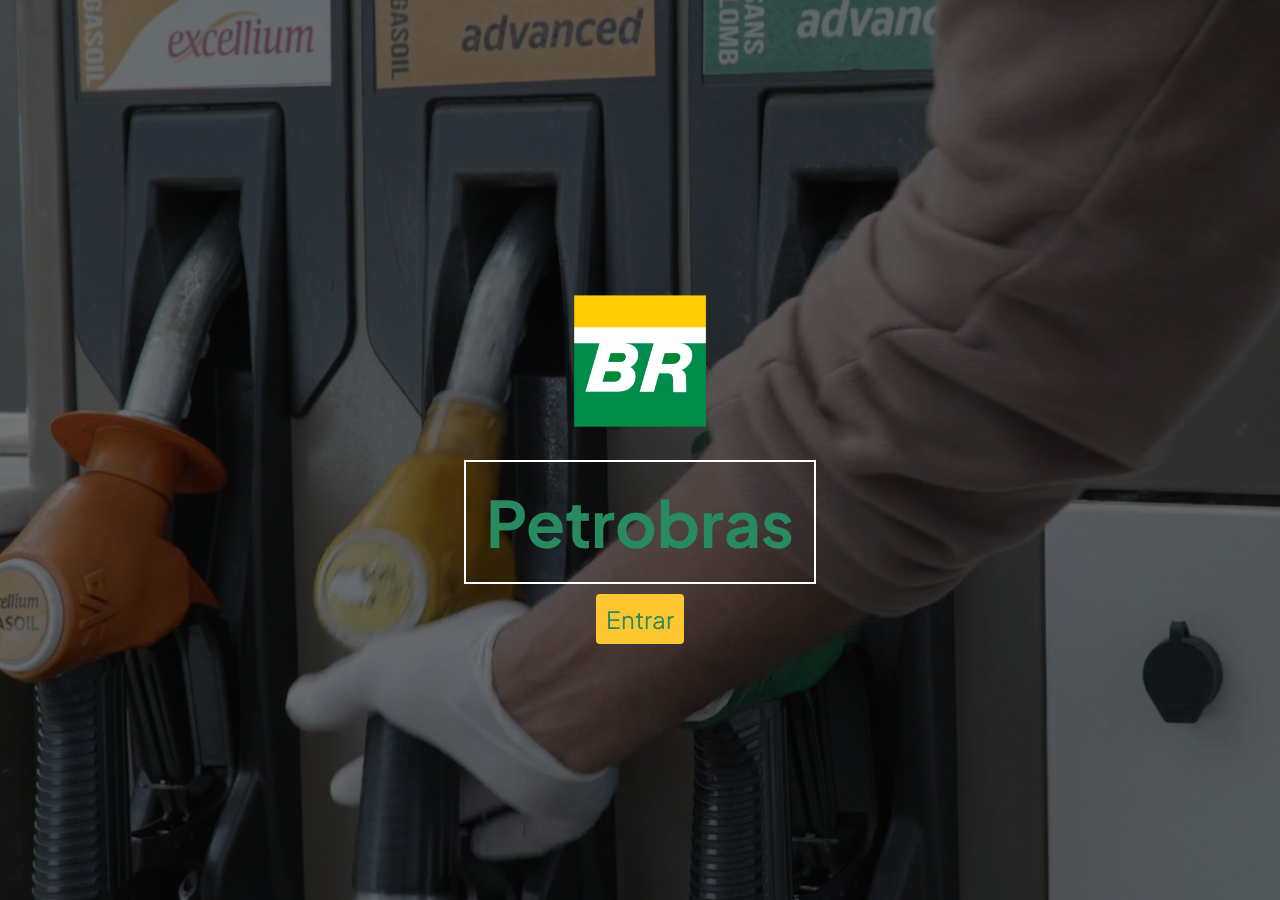
<file: Codigos_Pags/index.html>
<!DOCTYPE html>
<html lang="pt-br">
<head>
    <meta charset="UTF-8">
    <meta name="viewport" content="width=device-width, initial-scale=1.0">
    <title>Página Inicial - Petrobrás</title>
    <link rel="stylesheet" href="style.css">
    <link href="https://fonts.googleapis.com/css2?family=Plus+Jakarta+Sans:wght@400;600&display=swap" rel="stylesheet">
    <link rel="shortcut icon" href="img/logo-petrobras.png" type"">
</head>
<body>
    <div class="video-background">
        <video autoplay muted loop><source src="img/Posto de gasolina video.mp4" type="video/mp4"></video>
        <div class="overlay"></div>
        <div class="content">
            <img src="img/logo-petrobras.png" alt="Logo da Petrobrás" class="logo3"> <!-- Adicionando a logo -->
            <h1 class="titulo">Petrobras</h1>
            <a href="login.html" class="buttonA">Entrar</a>
        </div>
    </div>
</body>
</html>
</file>
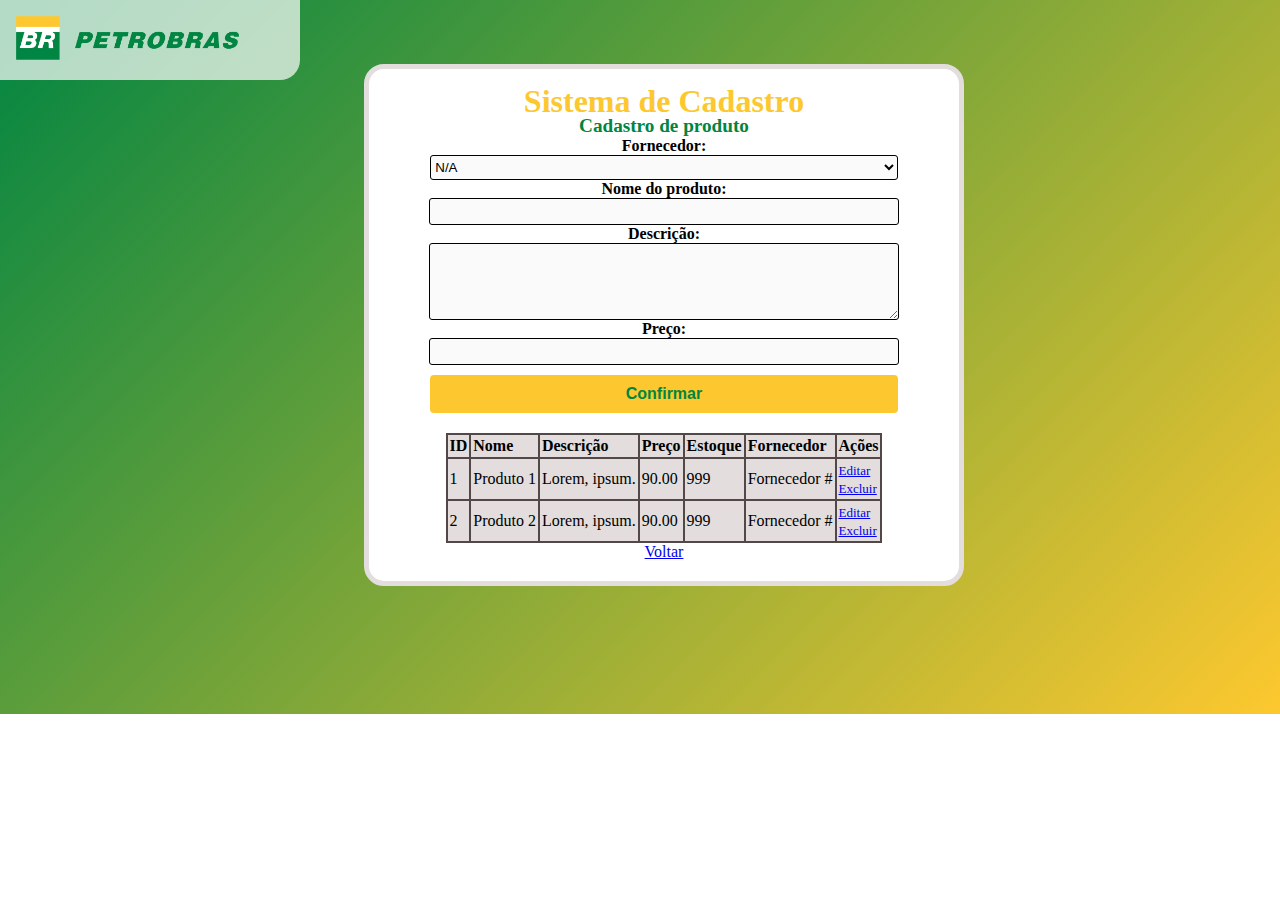
<file: CadastroProduto_e_ListaProdutos-Pedro/CadastroProduto/index.html>
<!DOCTYPE html>
<html lang="pt-br">
<head>
    <meta charset="UTF-8">
    <meta name="viewport" content="width=device-width, initial-scale=1.0">
    <link rel="stylesheet" href="css/style.css">
    <link rel="stylesheet" href="css/reset.css">
    <title>Petrobras - Cadastro de produto</title>
</head>
<body>
    <div id="container">
        <div id="logo-petrobras"><img src="img/Principal_h_cor_RGB.png" alt="logo"></div>
        <form id="caixa-cadastro">
                <h1>Sistema de Cadastro</h1>
                <h2>Cadastro de produto</h2>
                <p>Fornecedor:</p>
                <select id="fornecedor-produto">
                    <option value="#">N/A</option>
                    <option value="1">Fornecedor 1</option>
                    <option value="2">Fornecedor 2</option>
                    <option value="3">Fornecedor 3</option>
                    <option value="4">Fornecedor 4</option>
                    <option value="5">Fornecedor 5</option>
                </select>
                <p>Nome do produto:</p>
                <input type="text" id="nome-produto" required>
                <p>Descrição:</p>
                <textarea id="descricao-produto" required></textarea>
                <p>Preço:</p>
                <input type="text" id="preco-produto" required>
                <input type="submit" value="Confirmar" id="enviar-produto">
            <div id="listagem-produto">
                <table>
                    <thead>
                        <th>ID</th>
                        <th>Nome</th>
                        <th>Descrição</th>
                        <th>Preço</th>
                        <th>Estoque</th>
                        <th>Fornecedor</th>
                        <th>Ações</th>
                    </thead>
                    <tbody>
                        <tr>
                            <td>1</td>
                            <td>Produto 1</td>
                            <td>Lorem, ipsum.</td>
                            <td>90.00</td>
                            <td>999</td>
                            <td>Fornecedor #</td>
                            <td><a href="#" class="editar">Editar</a><br><a href="#" class="Excluir">Excluir</a></td>
                        </tr>
                        <tr>
                            <td>2</td>
                            <td>Produto 2</td>
                            <td>Lorem, ipsum.</td>
                            <td>90.00</td>
                            <td>999</td>
                            <td>Fornecedor #</td>
                            <td><a href="#" class="editar">Editar</a><br><a href="#" class="Excluir">Excluir</a></td>
                        </tr>
                    </tbody>
                </table>
            </div>
            <a href="#">Voltar</a>
        </form>
    </div>
</body>
</html>
</file>
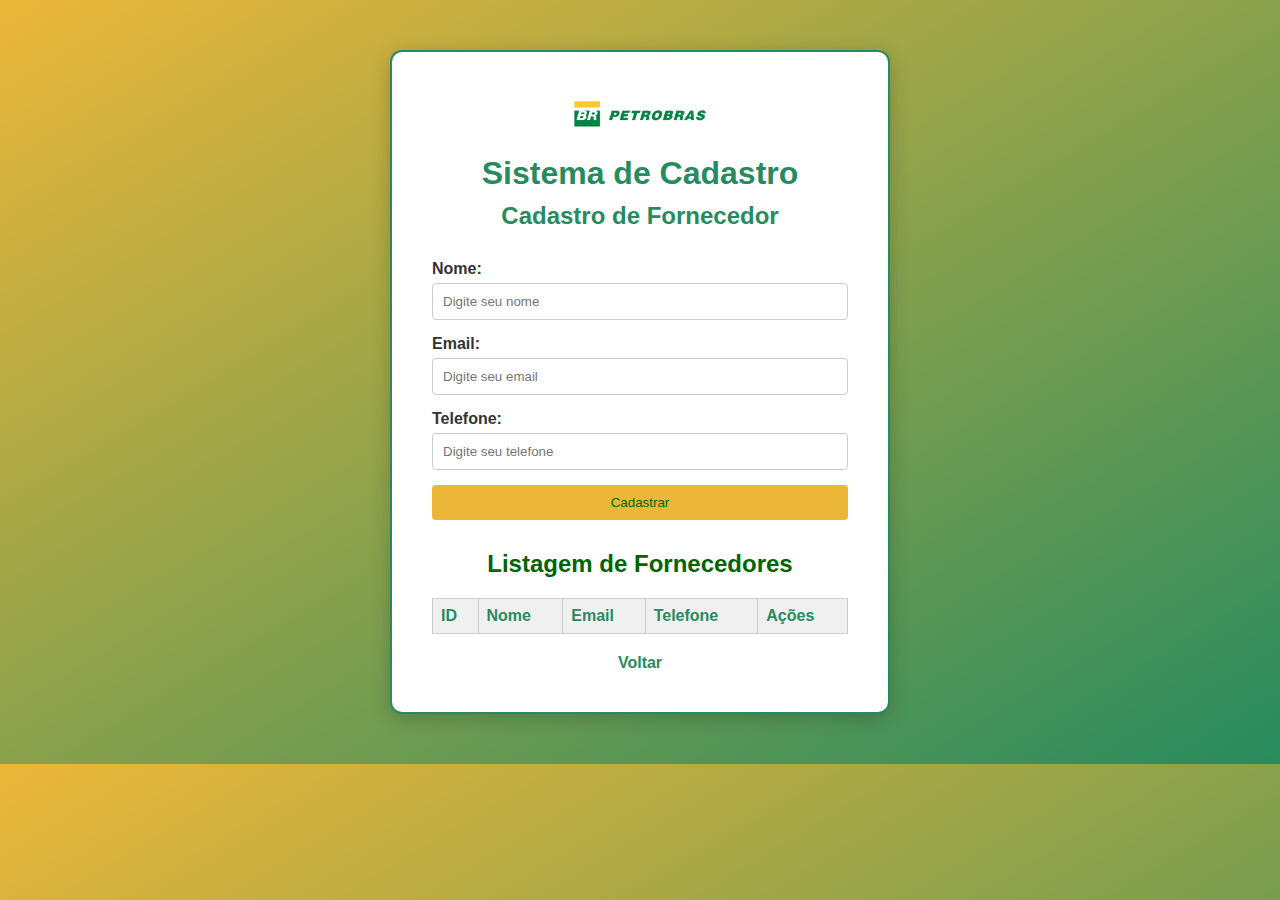
<file: Cod-pags-inicial-cadastro-login-principal/Cadastro.html>
<!DOCTYPE html>
<html lang="pt-BR">
<head>
    <meta charset="UTF-8">
    <meta name="viewport" content="width=device-width, initial-scale=1.0">
    <title>Cadastro - Petrobrás</title>
    <link rel="stylesheet" href="styles.css">
</head>
<body>
    
    <div class="cadastro-container">
        <div class="header">
            <img src="Frase sem fundo.png" alt="Logo da Petrobrás" class="logo">
            <h1>Sistema de Cadastro</h1>
            <h2>Cadastro de Fornecedor</h2>
        </div>

        <form class="cadastro-form">
            <div class="input-group">
                <label for="nome">Nome:</label>
                <input type="text" id="nome" placeholder="Digite seu nome" required>
            </div>
            <div class="input-group">
                <label for="email">Email:</label>
                <input type="email" id="email" placeholder="Digite seu email" required>
            </div>
            <div class="input-group">
                <label for="telefone">Telefone:</label>
                <input type="tel" id="telefone" placeholder="Digite seu telefone" required>
            </div>
            <button type="submit">Cadastrar</button>
        </form>

        <h3>Listagem de Fornecedores</h3>
        <table class="fornecedores-list">
            <thead>
                <tr>
                    <th>ID</th>
                    <th>Nome</th>
                    <th>Email</th>
                    <th>Telefone</th>
                    <th>Ações</th>
                </tr>
            </thead>
            <tbody>
                
    
        </table>

        <a href="pag-inicial.html" class="voltar-link">Voltar</a>
    </div>
</body>
</html>
</file>
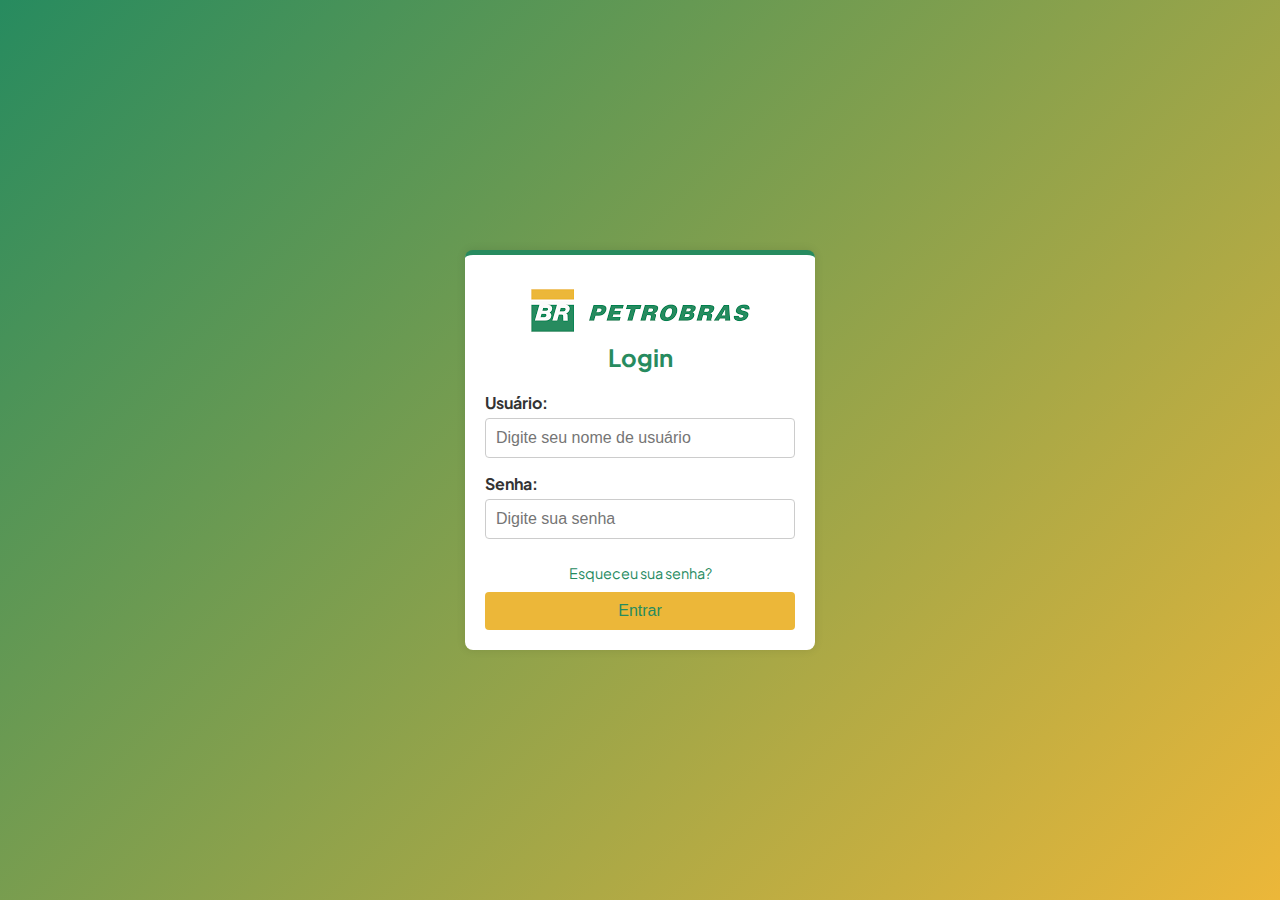
<file: Cod-pags-inicial-cadastro-login-principal/login.html>
<!DOCTYPE html>
<html lang="pt-BR">
<head>
    <meta charset="UTF-8">
    <meta name="viewport" content="width=device-width, initial-scale=1.0">
    <title>Login - Petrobras</title>
    <link rel="stylesheet" href="styles2.css">
    <link href="https://fonts.googleapis.com/css2?family=Plus+Jakarta+Sans:wght@400;600&display=swap" rel="stylesheet">
</head>
<body>
    <div class="login-container">
        <img src="image2.png" alt="">
        <h3>Login</h3>
        <form class="login-form">
            <div class="input-group">
                <label for="username">Usuário:</label>
                <input type="text" id="username" placeholder="Digite seu nome de usuário">
            </div>

            <div class="input-group">
                <label for="password">Senha:</label>
                <input type="password" id="password" placeholder="Digite sua senha">
            </div>

            
            <div class="input-group">
            
                <a href="#" class="forgot-password">Esqueceu sua senha?</a>
            </div>

            <button type="submit">Entrar</button>
            
        </form>
    </div>
</body>
</html>
</file>
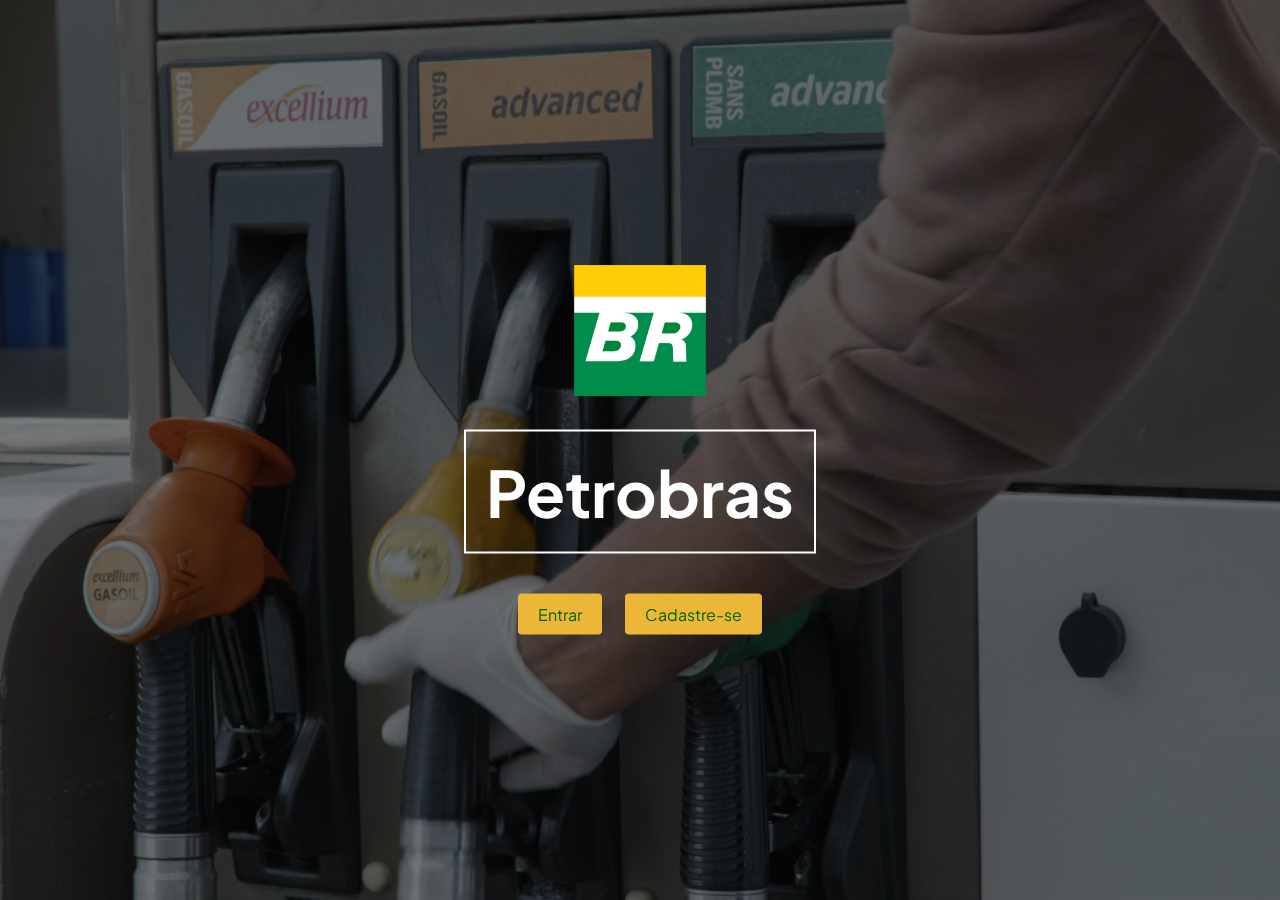
<file: Cod-pags-inicial-cadastro-login-principal/pag-inicial.html>
<!DOCTYPE html>
<html lang="pt-BR">
<head>
    <meta charset="UTF-8">
    <meta name="viewport" content="width=device-width, initial-scale=1.0">
    <title>Página Inicial - Petrobrás</title>
    <link rel="stylesheet" href="styles3.css">
    <link href="https://fonts.googleapis.com/css2?family=Plus+Jakarta+Sans:wght@400;600&display=swap" rel="stylesheet">
</head>
<body>
    <div class="video-background">
        <video autoplay muted loop>
            <source src="Posto de gasolina video.mp4" type="video/mp4">
            
        </video>
        <div class="overlay"></div>
        <div class="content">
            <img src="logo-petrobras.png" alt="Logo da Petrobrás" class="logo"> <!-- Adicionando a logo -->
            <h1>Petrobras</h1>
            <div class="buttons">
                <a href="login.html" class="button">Entrar</a>
                <a href="cadastro.html" class="button">Cadastre-se</a>
            </div>
        </div>
    </div>
</body>
</html>
</file>
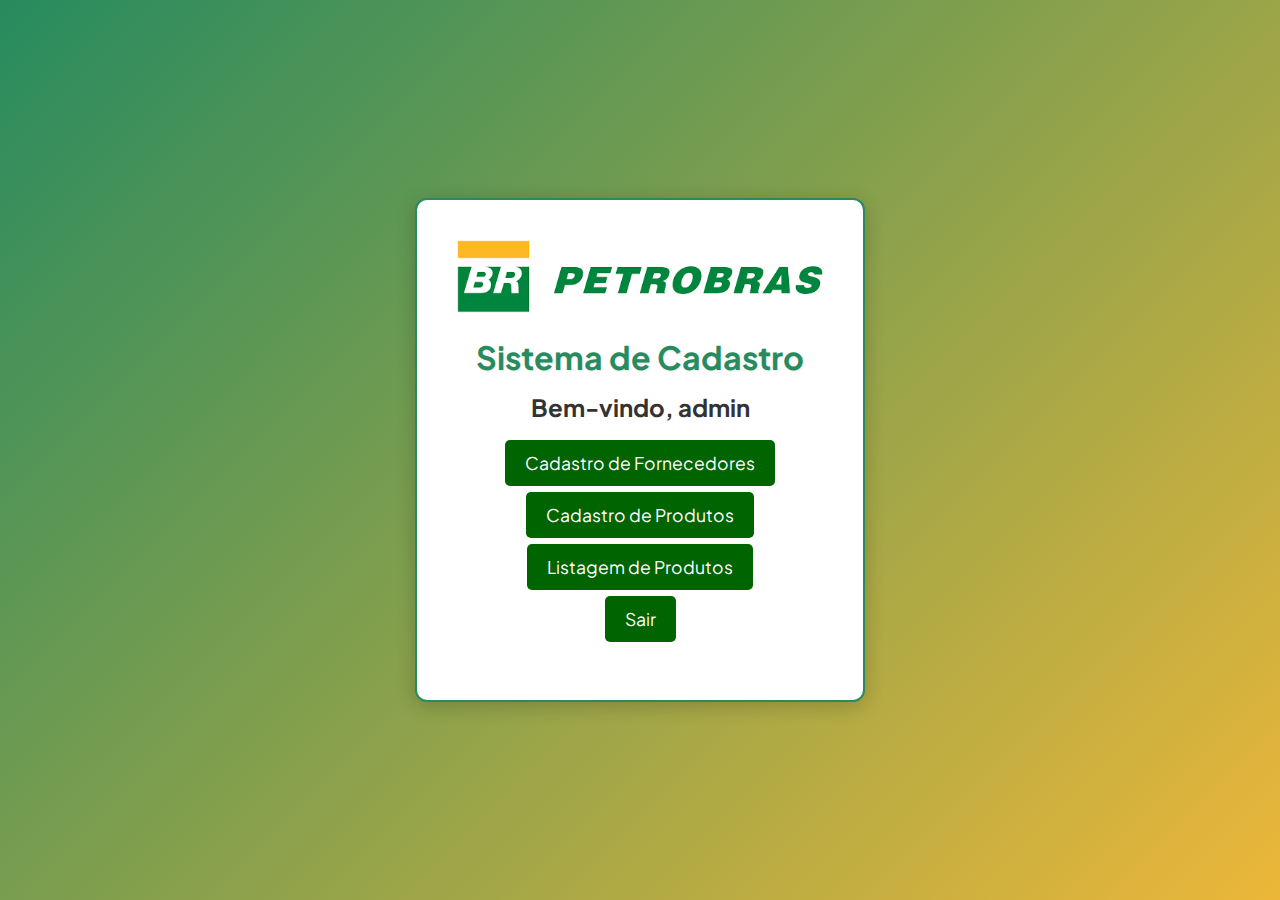
<file: Cod-pags-inicial-cadastro-login-principal/pag-principal.html>
<!DOCTYPE html>
<html lang="pt-BR">
<head>
    <meta charset="UTF-8">
    <meta name="viewport" content="width=device-width, initial-scale=1.0">
    <title>Página Principal - Petrobrás</title>
    <link rel="stylesheet" href="styles4.css">
    <link href="https://fonts.googleapis.com/css2?family=Plus+Jakarta+Sans:wght@400;600&display=swap" rel="stylesheet">
</head>
<body>
    <div class="main-container">
        <img src="image3.png" alt="Logo da Petrobrás" class="logo">
        <h1>Sistema de Cadastro</h1>
        <h2>Bem-vindo, admin</h2>
        <nav class="nav-links">
            <ul>
                <li><a href="#">Cadastro de Fornecedores</a></li>
                <li><a href="#">Cadastro de Produtos</a></li>
                <li><a href="#">Listagem de Produtos</a></li>
                <li><a href="#">Sair</a></li>
            </ul>
        </nav>
    </div>
</body>
</html>
</file>
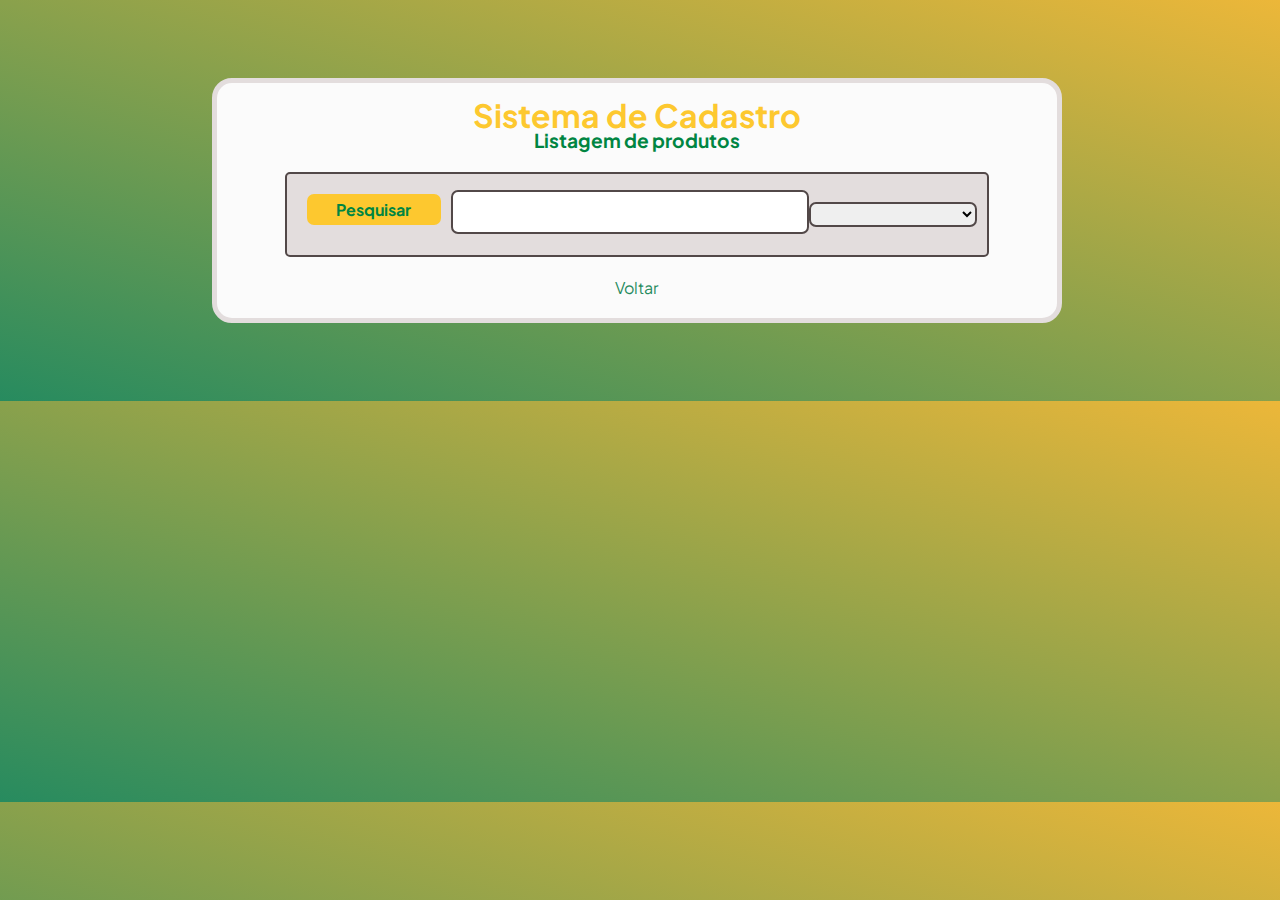
<file: Codigos_Pags/Listagem.html>
<!DOCTYPE html>
<html lang="pt-br">
<head>
    <meta charset="UTF-8">
    <meta name="viewport" content="width=device-width, initial-scale=1.0">
    <link rel="stylesheet" href="style.css">
    <link href="https://fonts.googleapis.com/css2?family=Plus+Jakarta+Sans:wght@400;600&display=swap" rel="stylesheet">
    <title>Petrobras - Lista de produtos</title>
</head>
<body>
    <div id="container">
        <div id="lista-itens">
            <h1>Sistema de Cadastro</h1>
            <h2>Listagem de produtos</h2>
            <div id="pesquisa">
                <input type="button" value="Pesquisar" id="btn">
                <input type="text" id="barra">
                <select name="Seleção">
                    <option value="ambos">Todos</option>
                    <option value="produtos">Por Produto</option>
                    <option value="fornecedores">Por Fornecedor</option>
                </select>
            </div>       
            <a href="pag-principal.html">Voltar</a>
        </div>
    </div>
</body>
</html>
</file>
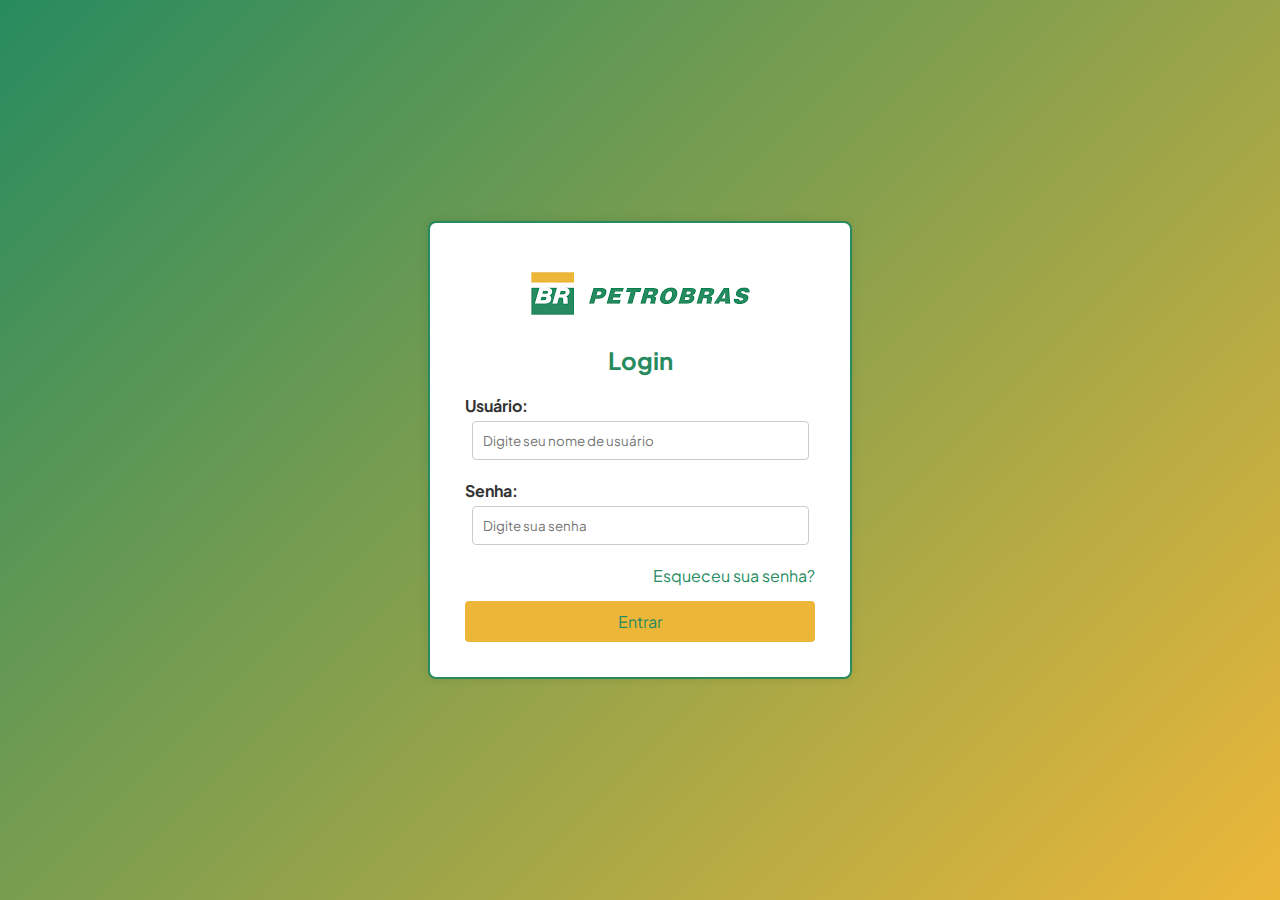
<file: Codigos_Pags/login.html>
<!DOCTYPE html>
<html lang="pt-br">
<head>
    <meta charset="UTF-8">
    <meta name="viewport" content="width=device-width, initial-scale=1.0">
    <title>Login - Petrobras</title>
    <link rel="stylesheet" href="style.css">
    <link href="https://fonts.googleapis.com/css2?family=Plus+Jakarta+Sans:wght@400;600&display=swap" rel="stylesheet">
</head>
<body class="blogin">
    <div class="login-container">
        <img src="img/image2.png" alt="">
        <h3>Login</h3>
        <form class="login-form">
            <div class="input-group">
                <label for="username">Usuário:</label>
                <input type="text" id="username" placeholder="Digite seu nome de usuário" required>
            </div>

            <div class="input-group">
                <label for="password">Senha:</label>
                <input type="password" id="password" placeholder="Digite sua senha" required>
            </div>


            <div class="input-group">

                <a href="#" class="forgot-password">Esqueceu sua senha?</a>
            </div>

                <a href="pag-principal.html"><button type="button" id="btn-login">Entrar</button></a>
        </form>
    </div>
</body>
</html>
</file>
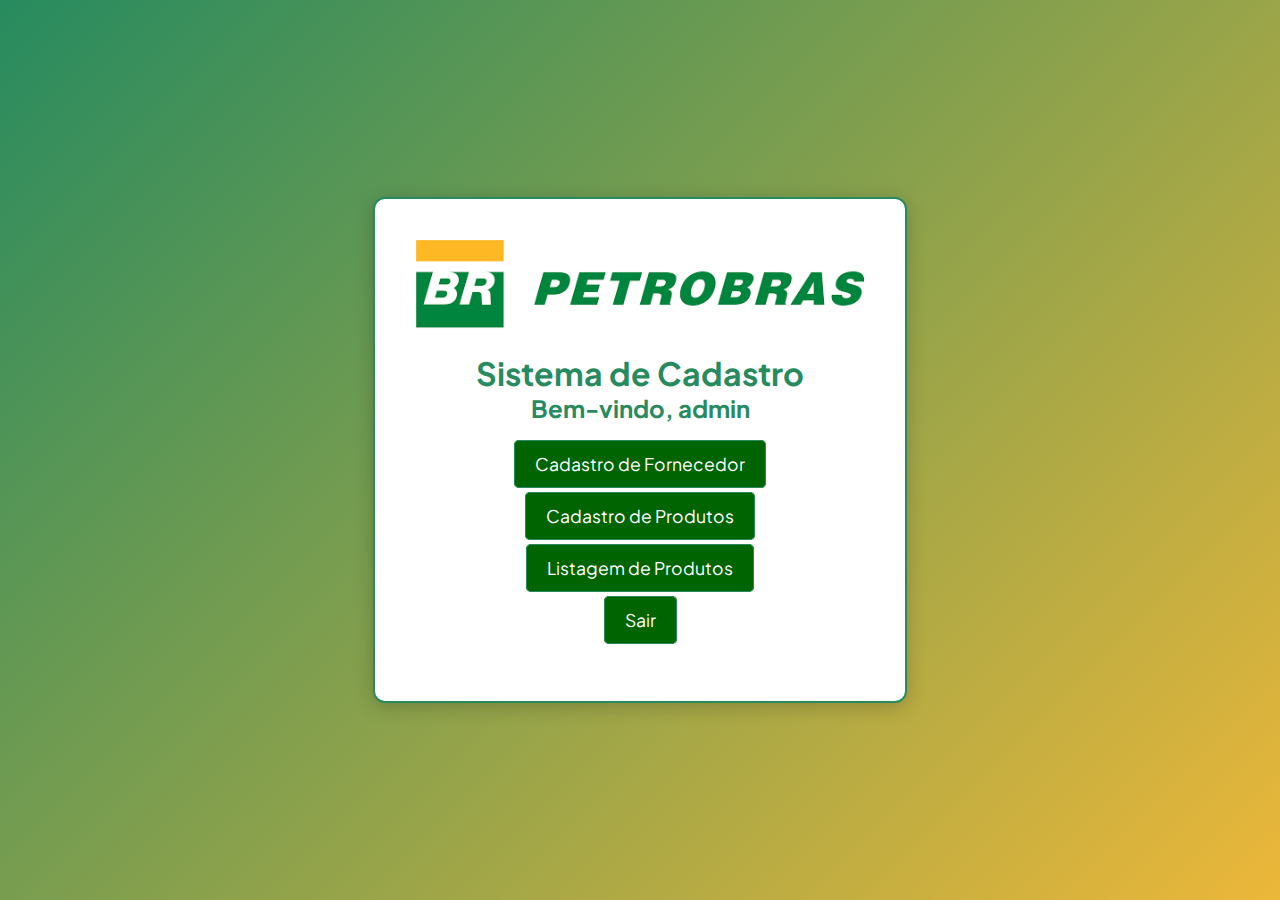
<file: Codigos_Pags/pag-principal.html>
<!DOCTYPE html>
<html lang="pt-br">
<head>
    <meta charset="UTF-8">
    <meta name="viewport" content="width=device-width, initial-scale=1.0">
    <title>Página Principal - Petrobrás</title>
    <link rel="stylesheet" href="style.css">
    <link href="https://fonts.googleapis.com/css2?family=Plus+Jakarta+Sans:wght@400;600&display=swap" rel="stylesheet">
</head>
<body class="pag-init">
    <div class="main-container1">
        <img src="img/image3.png" alt="Logo da Petrobrás" class="logo2">
        <h1>Sistema de Cadastro</h1>
        <h2>Bem-vindo, admin</h2>
        <nav class="nav-links">
            <ul>
                <li><a href="CadastroForne.html" class="botaoV">Cadastro de Fornecedor</a></li>
                <li><a href="CadastroProd.html">Cadastro de Produtos</a></li>
                <li><a href="Listagem.html">Listagem de Produtos</a></li>
                <li><a href="index.html">Sair</a></li>
            </ul>
        </nav>
    </div>
</body>
</html>
</file>
<file: CadastroProduto_e_ListaProdutos-Pedro/CadastroProduto/css/style.css>
body{
    font-family: 'Lucida Sans', 'Lucida Sans Regular', 'Lucida Grande', 'Lucida Sans Unicode', none;
}
p{
    font-weight: bold;
}
#container{
    display: flex;
    background: linear-gradient(135deg, rgb(0,133,66) 0%,rgb(253,200,47) 100%);
    width: 100%;
    padding-bottom: 5%;
}
#logo-petrobras{
    width: 300px;
    height: 100%;
    background-color: rgba(255,255,255,0.7);
    justify-self: left;
    border-bottom-right-radius: 20px;
}
#logo-petrobras img{
    width: 85%;
    height: 85%;
}
#caixa-cadastro{
    height: 100%;
    width: 550px;
    margin: 5%;
    padding: 20px;
    border: #E3DDDD 5px solid;
    border-radius: 20px;
    background-color: rgba(255,255,255);
    display: flex;
    flex-flow: column;
    align-items: center;
    justify-content: space-between;
}
#caixa-cadastro h1{
    font-size: xx-large;
    line-height: 80%;
    color: rgb(253, 200, 47);
}
#caixa-cadastro h2{
    font-size: larger;
    color: rgb(0, 133, 66);
}
#fornecedor-produto{
    background-color: rgb(250,250,250);
    height: 25px;
    width: 85%;
    border: 1px black solid;
    border-radius: 3px;
}
#nome-produto{
    background-color: rgb(250,250,250);
    height: 25px;
    width: 85%;
    border: 1px black solid;
    border-radius: 3px;
}
#descricao-produto{
    background-color: rgb(250,250,250);
    height: 75px;
    width: 85%;
    border: 1px black solid;
    border-radius: 3px;
}
#preco-produto{
    background-color: rgb(250,250,250);
    height: 25px;
    width: 85%;
    border: 1px black solid;
    border-radius: 3px;
}
#enviar-produto{
    background-color: rgb(253,200,47);
    padding: 10px;
    margin: 10px;
    margin-bottom: 20px;
    width: 85%;
    color: rgb(0,133,66);
    font-size: 1rem;
    font-weight: bolder;
    border-radius: 4px;
    cursor: pointer;
}
#enviar-produto:hover{
    background-color: #ECB739;
}
#caixa-cadastro table{
    background-color: #524848
}
#caixa-cadastro th{
    background-color: #E3DDDD;
    text-align: left;
    padding: 2px;
}
#caixa-cadastro td{
    background-color: #E3DDDD;
    padding: 2px;
}
#listagem-produto a{
    font-size: small;
}
</file>
<file: Cod-pags-inicial-cadastro-login-principal/styles.css>
* {
    margin: 0;
    padding: 0;
    box-sizing: border-box;
    font-family: Arial, sans-serif;
}

body {
    background: linear-gradient(to bottom right, #ECB739, #278B5F); /* Gradiente do amarelo ao verde */
}

.cadastro-container {
    background-color: #ffffff;
    padding: 40px;
    width: 500px;
    border-radius: 12px;
    box-shadow: 0 4px 20px rgba(0, 0, 0, 0.2);
    text-align: center;
    border: 2px solid #278B5F;
    margin: 50px auto; /* Centraliza na página */
}

.header {
    margin-bottom: 30px; /* Espaço abaixo do cabeçalho */
}

.logo {
    max-width: 150px; /* Ajuste para o tamanho desejado */
    max-height: 100px; /* Limite a altura para evitar que fique muito alta */
    height: auto; /* Mantém a proporção da logo */
    margin-bottom: 15px; /* Espaço abaixo da logo */
}

.cadastro-container h1, .cadastro-container h2 {
    color: #278B5F; 
    margin-bottom: 10px; /* Espaço abaixo dos títulos */
}

.cadastro-form {
    margin-bottom: 30px; /* Espaço abaixo do formulário */
}

.input-group {
    margin-bottom: 15px;
}

.input-group label {
    display: block;
    text-align: left;
    margin-bottom: 5px;
    font-weight: bold;
    color: #333;
}

.input-group input {
    width: 100%;
    padding: 10px;
    border: 1px solid #ccc;
    border-radius: 4px;
    transition: border-color 0.3s; /* Efeito de transição */
}

.input-group input:focus {
    border-color: #278B5F; /* Borda verde ao focar no input */
    box-shadow: 0 0 5px rgba(39, 139, 95, 0.5); /* Sombra ao focar */
}

button {
    width: 100%;
    background-color: #ECB739; /* Amarelo da Petrobrás */
    color: #006400; /* Texto verde */
    padding: 10px;
    border: none;
    border-radius: 4px;
    cursor: pointer;
    transition: background-color 0.3s, transform 0.3s; /* Efeito de transição */
}

button:hover {
    background-color: #ECB739; 
    transform: scale(1.05); /* Leve aumento no hover */
}

h3 {
    margin: 20px 0; 
    color: #006400; /* Verde mais escuro */
    font-size: 1.5rem; 
}

.fornecedores-list {
    width: 100%;
    border-collapse: collapse;
    margin-top: 20px;
}

.fornecedores-list th, .fornecedores-list td {
    border: 1px solid #ccc;
    padding: 8px;
    text-align: left;
}

.fornecedores-list th {
    background-color: #f0f0f0; /* Cor de fundo para o cabeçalho */
    color: #278B5F; /* Verde dos cabeçalhos */
}

.fornecedores-list tr:nth-child(even) {
    background-color: #f9f9f9; /* Cor de fundo alternada para linhas */
}

.fornecedores-list tr:hover {
    background-color: #e0f7fa; /* Efeito de hover nas linhas */
}

.voltar-link {
    display: inline-block;
    margin-top: 20px;
    color: #278B5F; /* Verde da Petrobrás */
    text-decoration: none;
    font-weight: bold; /* Negrito para o link */
}

.voltar-link:hover {
   color: #278B5F;
}
</file>
<file: Cod-pags-inicial-cadastro-login-principal/styles2.css>
* {
    margin: 0;
    padding: 0;
    box-sizing: border-box;
}

body {
    background: linear-gradient(135deg, #278B5F 0%, #ECB739 100%); /* Gradiente de fundo */
    display: flex;
    justify-content: center;
    align-items: center;
    height: 100vh;
    font-family: 'Plus Jakarta Sans', sans-serif; /* Aplicando a nova fonte */
}

.login-container {
    background-color: #ffffff;
    padding: 20px;
    width: 350px;
    border-radius: 8px;
    box-shadow: 0 0 10px rgba(0, 0, 0, 0.1);
    text-align: center;
    border-top: 5px solid #278B5F; 
}

.login-container h3 {
    margin-bottom: 20px;
    color: #278B5F; 
    font-size: 1.5rem;
}

.login-form label {
    display: block;
    text-align: left;
    margin-bottom: 5px;
    font-weight: bold;
    color: #333;
}

.login-form input {
    width: 100%;
    padding: 10px;
    margin-bottom: 15px;
    border: 1px solid #ccc;
    border-radius: 4px;
    font-size: 1rem;
}

.login-form button {
    width: 100%;
    background-color: #ECB739; /* Amarelo da Petrobrás */
    color: #278B5F; 
    padding: 10px;
    border: none;
    border-radius: 4px;
    font-size: 1rem;
    cursor: pointer;
}

.login-form button:hover {
    background-color: #e6b800; /* Tom mais escuro de amarelo no hover */
}

.forgot-password {
    display: block;
    margin: 10px 0;
    color: #278B5F;
    text-decoration: none;
    font-size: 0.9rem;
}

.forgot-password:hover {
    text-decoration: underline; /* Sublinha no hover */
}
</file>
<file: Cod-pags-inicial-cadastro-login-principal/styles3.css>
* {
    margin: 0;
    padding: 0;
    box-sizing: border-box;
}

body, html {
    height: 100%;
    font-family: 'Plus Jakarta Sans', sans-serif; /* Aplicando a nova fonte */
}

.video-background {
    position: relative;
    height: 100vh;
    overflow: hidden;
}

video {
    width: 100%;
    height: 100%;
    object-fit: cover;
}

.overlay {
    position: absolute;
    top: 0;
    left: 0;
    width: 100%;
    height: 100%;
    background: rgba(0, 0, 0, 0.5); /* Escurece o fundo para melhor legibilidade */
}

.content {
    position: absolute;
    top: 50%;
    left: 50%;
    transform: translate(-50%, -50%);
    text-align: center;
    color: #fff;
}

.logo {
    max-width: 150px; /* Ajuste o tamanho máximo da logo */
    margin-bottom: 20px; /* Espaço abaixo da logo */
}

h1 {
    font-size: 4rem;
    padding: 20px;
    border: 2px solid #fff;
    transition: all 0.3s ease;
}

h1:hover {
    color: transparent; /* Texto invisível ao passar o mouse */
    background-color: transparent; /* Mantém o fundo transparente */
    border-color: #fff; /* Mantém apenas a borda */
}

.buttons {
    margin-top: 30px; /* Espaço acima dos botões */
}

.button {
    display: inline-block;
    padding: 10px 20px;
    margin: 10px;
    background-color: #ECB739; 
    color: #006400;
    text-decoration: none;
    border-radius: 4px;
    transition: 0.3s, transform 0.3s; /* Efeitos de transição */
}

.button:hover {
    background-color: #D8A32A; /* Alterar a cor ao passar o mouse */
    transform: scale(1.05); /* Leve aumento no hover */
}
</file>
<file: Cod-pags-inicial-cadastro-login-principal/styles4.css>
@import url('https://fonts.googleapis.com/css2?family=Plus+Jakarta+Sans:wght@400;600&display=swap');

* {
    margin: 0;
    padding: 0;
    box-sizing: border-box;
    font-family: 'Plus Jakarta Sans', sans-serif; /* Aplicando a nova fonte */
}

body {
    background: linear-gradient(135deg, #278B5F 0%, #ECB739 100%); /* Gradiente de fundo */
    display: flex;
    justify-content: center;
    align-items: center;
    height: 100vh;
}

.main-container {
    background-color: #ffffff;
    padding: 40px;
    width: 450px;
    border-radius: 12px; /* Borda mais arredondada */
    box-shadow: 0 4px 20px rgba(0, 0, 0, 0.2); /* Sombra mais forte */
    text-align: center;
    border: 2px solid #278B5F; /* Borda com a cor oficial */
}

.logo {
    max-width: 100%; /* Para garantir que a logo não ultrapasse o quadro */
    height: auto; /* Mantém a proporção */
    margin-bottom: 20px; /* Espaço abaixo da logo */
}

.main-container h1 {
    margin-bottom: 15px;
    color: #278B5F; 
    font-size: 2rem;
    text-shadow: 1px 1px 2px rgba(0, 0, 0, 0.1); /* Sombra do texto */
}

.main-container h2 {
    margin-bottom: 25px;
    color: #333; 
    font-size: 1.5rem; 
}

.nav-links ul {
    list-style: none;
    padding: 0;
}

.nav-links li {
    margin: 30px 0; /* Espaçamento maior entre os links */
}

.nav-links a {
    text-decoration: none;
    color: #ffffff; 
    font-size: 1.1rem; 
    padding: 12px 20px; 
    background-color: #006400;
    border-radius: 5px; /* Bordas arredondadas */
    transition: background-color 0.3s, transform 0.3s; /* Efeito de transição */
}

.nav-links a:hover {
    background-color: #005200;
    transform: scale(1.05); /* Leve aumento no hover */
}
</file>
<file: Codigos_Pags/style.css>
/* Importação da fonte 'Plus Jakarta Sans' do Google Fonts para ser usada no projeto */
@import url('https://fonts.googleapis.com/css2?family=Plus+Jakarta+Sans:wght@400;600&display=swap');

/* Reseta as margens, bordas e fontes de todos os elementos */
*{
    font-family: 'Plus Jakarta Sans', sans-serif;  /* Aplica a fonte personalizada */
    border: 0;  /* Remove bordas */
    padding: 0;  /* Remove o preenchimento */
    margin: 0;  /* Remove as margens */
    font: none;  /* Remove qualquer estilo de fonte pré-definido */
}

/* Estilo do body da página (fundo padrão) */
body {
    background: linear-gradient(to bottom left, #ECB739, #278B5F);  /* Gradiente de fundo indo da cor dourada para verde */
    max-width: 100%;  /* A largura máxima da página é 100% */
    max-height: 100%;  /* A altura máxima da página é 100% */
}

/* Estilo da página inicial com fundo gradiente e centralização do conteúdo */
.pag-init{
    background: linear-gradient(135deg, #278B5F 0%, #ECB739 100%);  /* Gradiente de fundo da página */
    display: flex;  /* Flexbox para centralizar o conteúdo */
    justify-content: center;  /* Centraliza horizontalmente */
    align-items: center;  /* Centraliza verticalmente */
    height: 100vh;  /* A altura da página é 100% da altura da tela */
}

/* Estilo da página de login com fundo gradiente e centralização do conteúdo */
.blogin{
    background: linear-gradient(135deg, #278B5F 0%, #ECB739 100%);  /* Gradiente de fundo da página de login */
    display: flex;  /* Flexbox para centralizar o conteúdo */
    justify-content: center;  /* Centraliza horizontalmente */
    align-items: center;  /* Centraliza verticalmente */
    height: 100vh;  /* A altura da página é 100% da altura da tela */
    font-family: 'Plus Jakarta Sans', sans-serif;  /* Aplica a fonte personalizada para o conteúdo */
}

/* Estilo para os links, removendo sublinhado e aplicando a cor verde */
a{
    text-decoration: none;  /* Remove o sublinhado */
    color: #278B5F;  /* Cor verde */
}

/* Estilo para o container de vídeo com fundo, responsável por criar o efeito de vídeo de fundo */
.video-background {
    position: relative;  /* Permite a sobreposição de elementos */
    overflow: hidden;  /* Esconde qualquer conteúdo que ultrapasse a área do container */
    height: 100vh;  /* Altura da tela inteira */
}

/* Estilo para o texto com a classe 'ab', alterando a cor para branco */
.ab{
    color: #fff;  /* Cor do texto é branco */
}

/* Estilo para o vídeo que será exibido como fundo */
.video-background video {
    position: absolute;  /* Posiciona o vídeo de forma absoluta dentro do container */
    top: 50%;  /* Centraliza verticalmente */
    left: 50%;  /* Centraliza horizontalmente */
    min-width: 100%;  /* O vídeo deve cobrir pelo menos 100% da largura */
    min-height: 100%;  /* O vídeo deve cobrir pelo menos 100% da altura */
    width: auto;  /* A largura do vídeo é ajustada automaticamente */
    height: auto;  /* A altura do vídeo é ajustada automaticamente */
    transform: translate(-50%, -50%);  /* Centraliza o vídeo no centro exato da tela */
    z-index: 1;  /* Coloca o vídeo no fundo */
}

/* Overlay (sobreposição escura) para dar o efeito de escurecimento ao vídeo */
.overlay {
    position: absolute;  /* Posiciona o overlay sobre o vídeo */
    top: 0;  /* Alinha ao topo */
    left: 0;  /* Alinha à esquerda */
    right: 0;  /* Alinha à direita */
    bottom: 0;  /* Alinha ao fundo */
    background: rgba(0, 0, 0, 0.5);  /* Cor preta com 50% de opacidade */
    z-index: 2;  /* Coloca o overlay sobre o vídeo */
}

/* Estilo para o conteúdo principal (como textos e imagens), centralizado sobre o vídeo */
.content {
    position: relative;  /* Permite a sobreposição de outros elementos */
    z-index: 3;  /* Coloca o conteúdo sobre o overlay */
    text-align: center;  /* Centraliza o texto */
    padding: 20px;  /* Espaçamento interno */
    position: absolute;  /* Posiciona o conteúdo de forma absoluta */
    top: 50%;  /* Centraliza verticalmente */
    left: 50%;  /* Centraliza horizontalmente */
    transform: translate(-50%, -50%);  /* Ajusta a posição para centralizar exato */
    text-align: center;  /* Centraliza o texto */
    color: #fff;  /* Cor do texto é branca */
}

/* Estilo para o logo (ajustando o tamanho da imagem) */
.logo {
    width: 150px;  /* Define a largura da logo */
}

/* Estilo para os títulos h1 e h2, alterando a cor para verde */
h1, h2 {
    color: #278B5F;  /* Cor do título é verde */
}

/* Estilo para o botão de login */
.buttonA {
    position: relative;  /* Posiciona o botão */
    top: 20px;  /* Espaço acima do botão */
    width: 100%;  /* Largura de 100% */
    background-color: rgb(253,200,47);  /* Cor de fundo amarela */
    color: #278B5F;  /* Cor do texto verde */
    padding: 10px;  /* Espaçamento interno */
    border: none;  /* Remove a borda */
    border-radius: 4px;  /* Bordas arredondadas */
    font-size: 1.5rem;  /* Tamanho da fonte */
    cursor: pointer;  /* Alteração no cursor ao passar por cima, indicando que é clicável */
}

/* Efeito de hover (passar o mouse) no botão com a classe 'buttonA' */
.buttonA:hover {
    background-color: #ECB739;  /* Altera a cor de fundo para o tom dourado quando o mouse passa por cima */
}

/* Estilo do botão com a classe 'button' */
.button {
    background-color: #278B5F;  /* Cor de fundo verde */
    color: white;  /* Cor do texto é branca */
    padding: 10px 15px;  /* Espaçamento interno (10px em cima e embaixo, 15px nas laterais) */
    border-radius: 4px;  /* Bordas arredondadas */
    text-decoration: none;  /* Remove qualquer sublinhado */
    margin: 5px;  /* Espaço ao redor do botão */
    display: inline-block;  /* Exibe o botão em linha com outros elementos */
}

/* Efeito de hover (passar o mouse) no botão com a classe 'button' */
.button:hover {
    background-color: #218751;  /* Altera a cor de fundo para um verde mais escuro quando o mouse passa por cima */
}

/* Estilo para cabeçalhos (como h1, h2, etc.) centralizados */
.header {
    text-align: center;  /* Centraliza o conteúdo do cabeçalho */
}

/* Estilo para grupos de entradas (inputs) */
.input-group {
    margin-bottom: 15px;  /* Espaçamento inferior entre os grupos de inputs */
}

/* Estilo para o rótulo (label) dentro de grupos de entrada */
.input-group label {
    display: block;  /* Exibe o rótulo como bloco */
    margin-bottom: 5px;  /* Espaçamento abaixo do rótulo */
}

/* Estilo para todos os tipos de entrada, como texto, e-mail, telefone, select e textarea */
.input-group input,
input[type="text"],
input[type="email"],
input[type="tel"],
select,
textarea {
    width: 100%;  /* O campo de entrada ocupa 100% da largura disponível */
    padding: 10px;  /* Espaçamento interno de 10px */
    border: 1px solid #ccc;  /* Borda de 1px de cor cinza clara */
    border-radius: 4px;  /* Bordas arredondadas */
}

/* Estilo para o botão (geral) */
button {
    background-color: #278B5F;  /* Cor de fundo verde */
    color: white;  /* Cor do texto é branca */
    border: none;  /* Remove a borda */
    padding: 10px 15px;  /* Espaçamento interno */
    border-radius: 4px;  /* Bordas arredondadas */
    cursor: pointer;  /* Altera o cursor para indicar que é clicável */
}

/* Efeito de hover (passar o mouse) no botão */
button:hover {
    background-color: #218751;  /* Altera a cor de fundo para um verde mais escuro quando o mouse passa por cima */
}

/* Estilo para a tabela com a classe 'fornecedores-list' */
.fornecedores-list {
    width: 100%;  /* A tabela ocupa 100% da largura disponível */
    border-collapse: collapse;  /* Remove espaços entre as bordas das células */
}

/* Estilo para o cabeçalho da tabela (th) */
.fornecedores-list th {
    background-color: #278B5F;  /* Cor de fundo verde para os cabeçalhos */
    color: white;  /* Cor do texto do cabeçalho é branca */
}

/* Estilo para as células da tabela (td) */
.fornecedores-list td {
    font-size: medium;  /* Tamanho de fonte médio para as células */
}

/* Estilo para os cabeçalhos e células da tabela */
.fornecedores-list th, .fornecedores-list td {
    border: 1px solid #ddd;  /* Borda de 1px com cor cinza claro */
    padding: 8px;  /* Espaçamento interno de 8px */
}

/* Estilo para o link de "voltar" */
.voltar-link {
    display: block;  /* Exibe o link como bloco */
    margin-top: 20px;  /* Espaçamento acima do link */
    text-align: center;  /* Centraliza o texto do link */
}

/* Contêiner de login */
.login-container {
    max-width: 400px; /* Limita a largura máxima do contêiner */
    margin: 0 auto; /* Centraliza horizontalmente */
    padding: 20px; /* Espaçamento interno */
    border: 2px solid #278B5F; /* Borda verde */
    border-radius: 8px; /* Bordas arredondadas */
    background-color: #fff; /* Cor de fundo branca */
}

/* Estilo para os grupos de entrada dentro do formulário de login */
.login-form .input-group {
    margin-bottom: 15px; /* Espaço inferior entre os inputs */
}

/* Estilo para os rótulos dentro dos grupos de entrada */
.login-form .input-group label {
    display: block; /* Exibe o rótulo como bloco */
    margin-bottom: 5px; /* Espaço abaixo do rótulo */
}

/* Estilo para os campos de senha */
input[type="password"] {
    width: 100%; /* O campo ocupa toda a largura disponível */
    padding: 10px; /* Espaçamento interno */
    border: 1px solid #ccc; /* Borda cinza clara */
    border-radius: 4px; /* Bordas arredondadas */
}

/* Estilo para o link de "esqueci a senha" */
.forgot-password {
    display: block; /* Exibe o link como bloco */
    margin: 10px 0; /* Espaço acima e abaixo */
    text-align: right; /* Alinha o link à direita */
}

/* Estilo para os links de navegação */
.nav-links {
    margin-top: 20px; /* Espaço superior */
}

/* Remove o estilo de lista e margem dos links */
.nav-links ul {
    list-style: none; /* Remove marcadores */
    padding: 0; /* Remove preenchimento */
}

/* Estilo para cada item de navegação */
.nav-links li {
    margin: 10px 0; /* Espaço superior e inferior */
}

/* Estilo para os links dentro de '.nav-links' */
.nav-links a {
    text-decoration: none; /* Remove sublinhado */
    color: #278B5F; /* Cor verde */
    padding: 10px; /* Espaçamento interno */
    border: 1px solid #278B5F; /* Borda verde */
    border-radius: 4px; /* Bordas arredondadas */
}

/* Efeito de hover nos links de navegação */
.nav-links a:hover {
    background-color: #278B5F; /* Altera para fundo verde */
    color: white; /* Muda a cor do texto para branco */
}

/* Contêiner geral com a lista de produtos */
#container {
    max-width: 750px; /* Limita a largura */
    margin: 0 auto; /* Centraliza o conteúdo */
    padding: 20px; /* Espaçamento interno */
    position: relative; /* Posicionamento relativo */
    left: -25px;
    max-width: 90%;/* Largura máxima de 90% */
}

/* Estilo para o logo da Petrobras */
#logo-petrobras {
    text-align: center; /* Centraliza o logo */
}

/* Estilo para a tabela de listagem de produtos */
#listagem-produto {
    margin-top: 20px; /* Espaço superior */
}

/* Estilo para a tabela de produtos */
#listagem-produto table {
    width: 100%; /* A tabela ocupa 100% da largura */
    border-collapse: collapse; /* Remove espaços entre células */
}

/* Estilo para as células da tabela (th e td) */
#listagem-produto th, #listagem-produto td {
    border: 1px solid #ddd; /* Borda cinza clara */
    padding: 8px; /* Espaçamento interno */
}

/* Estilo para o cabeçalho da tabela */
#listagem-produto th {
    background-color: #278B5F; /* Fundo verde para cabeçalho */
    color: white; /* Cor do texto branca */
}

/* Estilo para a barra de pesquisa */
#pesquisa {
    display: flex; /* Exibe os elementos como flex container */
    justify-content: space-between; /* Espaçamento entre os elementos */
    margin-bottom: 20px; /* Espaço inferior */
}

/* Estilo para o campo de texto dentro da pesquisa */
#pesquisa input[type="text"] {
    width: 70%; /* O campo de pesquisa ocupa 70% da largura */
    padding: 10px; /* Espaçamento interno */
    border: 1px solid #ccc; /* Borda cinza clara */
    border-radius: 4px; /* Bordas arredondadas */
}

/* Estilo para o botão de pesquisa */
#pesquisa input[type="button"] {
    padding: 10px 15px; /* Espaçamento interno */
    background-color: #278B5F; /* Cor de fundo verde */
    color: white; /* Cor do texto branca */
    border: none; /* Remove a borda */
    border-radius: 4px; /* Bordas arredondadas */
    cursor: pointer; /* Muda o cursor para indicar que é clicável */
}

/* Efeito de hover no botão de pesquisa */
#pesquisa input[type="button"]:hover {
    background-color: #218751; /* Cor de fundo mais escura */
}

/* Estilo do contêiner de cadastro */
.cadastro-container {
    background-color: #ffffff; /* Cor de fundo branca */
    width: 800px; /* Largura fixa */
    border-radius: 12px; /* Bordas arredondadas */
    box-shadow: 0 4px 20px rgba(0, 0, 0, 0.2); /* Sombra suave */
    text-align: center; /* Alinha o conteúdo ao centro */
    border: 2px solid #278B5F; /* Borda verde */
    position: relative; /* Posicionamento relativo */
    left: 17.5%; /* Posiciona à esquerda */
    padding: 20px; /* Espaçamento interno */
}

/* Estilo para o cabeçalho dentro do contêiner de cadastro */
.header {
    margin-bottom: 30px; /* Espaço abaixo do cabeçalho */
}

/* Estilo para o logo dentro do contêiner de cadastro */
.logo {
    max-width: 150px; /* Largura máxima */
    max-height: 100px; /* Altura máxima */
    height: auto; /* Mantém a proporção da logo */
    margin-bottom: 15px; /* Espaço abaixo do logo */
}

/* Estilo para os títulos dentro do contêiner de cadastro */
.cadastro-container h1, .cadastro-container h2 {
    color: #278B5F; /* Cor verde */
    margin-bottom: 10px; /* Espaço abaixo dos títulos */
}

/* Estilo para o formulário de cadastro */
.cadastro-form {
    margin-bottom: 30px; /* Espaço abaixo do formulário */
}

/* Estilo para os grupos de entrada no formulário de cadastro */
.input-group {
    margin-bottom: 15px; /* Espaço inferior entre os inputs */
}

/* Estilo para o rótulo dentro dos grupos de entrada */
.input-group label {
    display: block; /* Exibe como bloco */
    text-align: left; /* Alinha à esquerda */
    margin-bottom: 5px; /* Espaço abaixo do rótulo */
    font-weight: bold; /* Deixa o texto em negrito */
    color: #333; /* Cor do texto */
}

/* Estilo para os campos de entrada dentro dos grupos */
.input-group input {
    width: 100%; /* O campo ocupa toda a largura disponível */
    padding: 10px; /* Espaçamento interno */
    border: 1px solid #ccc; /* Borda cinza clara */
    border-radius: 4px; /* Bordas arredondadas */
    transition: border-color 0.3s; /* Transição suave para mudança de cor da borda */
}

/* Estilo para o campo de entrada quando está em foco */
.input-group input:focus {
    border-color: #278B5F; /* Borda verde ao focar */
    box-shadow: 0 0 5px rgba(39, 139, 95, 0.5); /* Sombra suave ao focar */
}

/* Estilo para o botão dentro do contêiner de cadastro */
.buttonsty1 {
    width: 20%; /* Largura fixa do botão */
    background-color: #ECB739; /* Cor de fundo amarela */
    color: #006400; /* Cor do texto verde escuro */
    padding: 10px; /* Espaçamento interno */
    border: none; /* Remove a borda */
    border-radius: 4px; /* Bordas arredondadas */
    cursor: pointer; /* Indica que o botão é clicável */
    transition: background-color 0.3s, transform 0.3s; /* Transição suave para a cor de fundo e transformação */
}

/* Efeito de hover no botão */
.buttonsty1:hover {
    background-color: #ECB739; /* Mantém a cor de fundo amarela */
    transform: scale(1.05); /* Aumenta o tamanho do botão ligeiramente */
}

/* Estilo para o título h3 */
h3 {
    margin: 20px 0; /* Espaço superior e inferior */
    color: #006400; /* Verde mais escuro */
    font-size: 1.5rem; /* Tamanho da fonte */
}

/* Estilo para as linhas pares da tabela de fornecedores */
.fornecedores-list tr:nth-child(even) {
    background-color: #f9f9f9; /* Cor de fundo alternada para linhas pares */
}

/* Estilo para as linhas ao passar o mouse */
.fornecedores-list tr:hover {
    background-color: #e0f7fa; /* Cor de fundo ao passar o mouse */
}

/* Estilo para o link "voltar" */
.voltar-link {
    display: inline-block; /* Exibe o link como bloco */
    margin-top: 20px; /* Espaço superior */
    color: #278B5F; /* Verde da Petrobrás */
    text-decoration: none; /* Remove o sublinhado */
    font-weight: bold; /* Deixa o texto em negrito */
}

/* Efeito de hover no link "voltar" */
.voltar-link:hover {
    color: #278B5F; /* Mantém a cor do link */
}

/* Estilo para o contêiner de login */
.login-container {
    background-color: #ffffff; /* Cor de fundo branca */
    padding: 35px; /* Espaçamento interno */
    width: 350px; /* Largura fixa */
    border-radius: 8px; /* Bordas arredondadas */
    box-shadow: 0 0 10px rgba(0, 0, 0, 0.1); /* Sombra suave */
    text-align: center; /* Alinha o conteúdo ao centro */
}

/* Estilo para o título dentro do contêiner de login */
.login-container h3 {
    margin-bottom: 20px; /* Espaço abaixo */
    color: #278B5F; /* Cor verde */
    font-size: 1.5rem; /* Tamanho da fonte */
}

/* Estilo para os rótulos dentro do formulário de login */
.login-form1 label {
    display: block; /* Exibe como bloco */
    text-align: left; /* Alinha à esquerda */
    margin-bottom: 5px; /* Espaço abaixo */
    font-weight: bold; /* Deixa o texto em negrito */
    color: #333; /* Cor do texto */
}

/* Estilo para os campos de entrada do formulário de login */
.login-form1 input {
    width: 100%; /* O campo ocupa toda a largura */
    padding: 10px; /* Espaçamento interno */
    margin-bottom: 15px; /* Espaço inferior */
    border: 1px solid #ccc; /* Borda cinza clara */
    border-radius: 4px; /* Bordas arredondadas */
    font-size: 1rem; /* Tamanho da fonte */
}

/* Estilo para o botão de login */
#btn-login {
    width: 100%; /* O botão ocupa toda a largura */
    background-color: #ECB739; /* Amarelo da Petrobrás */
    color: #278B5F; /* Verde da Petrobrás */
    padding: 10px; /* Espaçamento interno */
    border: none; /* Remove a borda */
    border-radius: 4px; /* Bordas arredondadas */
    font-size: 1rem; /* Tamanho da fonte */
    cursor: pointer; /* Indica que o botão é clicável */
}

/* Efeito de hover no botão de login */
#btn-login:hover {
    background-color: #e6b800; /* Tom mais escuro de amarelo */
}

/* Estilo para o link "esqueci a senha" */
.forgot-password1 {
    display: block; /* Exibe o link como bloco */
    margin: 10px 0; /* Espaço superior e inferior */
    color: #278B5F; /* Verde da Petrobrás */
    text-decoration: none; /* Remove o sublinhado */
    font-size: 0.9rem; /* Tamanho da fonte */
}

/* Efeito de hover no link "esqueci a senha" */
.forgot-password1:hover {
    text-decoration: underline; /* Sublinha ao passar o mouse */
}

/* Estilo para o fundo com vídeo */
.video-background {
    position: relative; /* Posicionamento relativo para o overlay */
    height: 100vh; /* Altura de 100% da viewport */
    overflow: hidden; /* Esconde o conteúdo que ultrapassar a área */
}

/* Estilo para o vídeo de fundo */
video {
    width: 100%; /* O vídeo ocupa toda a largura */
    height: 100%; /* O vídeo ocupa toda a altura */
    object-fit: cover; /* Mantém a proporção do vídeo */
}

/* Estilo para o overlay que escurece o vídeo */
.overlay {
    position: absolute; /* Posicionamento absoluto para cobrir o vídeo */
    top: 0;
    left: 0;
    width: 100%;
    height: 100%;
    background: rgba(0, 0, 0, 0.5); /* Escurece o fundo */
}

/* Estilo para o logo dentro do fundo com vídeo */
.logo3 {
    max-width: 150px; /* Largura máxima */
    margin-bottom: 20px; /* Espaço abaixo */
}

/* Estilo para o título da página */
.titulo {
    font-size: 4rem; /* Tamanho grande para o título */
    padding: 20px; /* Espaçamento interno */
    border: 2px solid #fff; /* Borda branca */
    transition: all 0.3s ease; /* Transição suave */
}

/* Efeito de hover no título */
.titulo:hover {
    color: transparent; /* Texto invisível ao passar o mouse */
    background-color: transparent; /* Mantém o fundo transparente */
    border-color: #fff; /* Mantém a borda branca */
}

/* Estilo para os botões na página */
.buttons {
    margin-top: 30px; /* Espaço superior para os botões */
}

/* Estilo para os botões */
.button {
    display: inline-block; /* Exibe como bloco */
    padding: 10px 20px; /* Espaçamento interno */
    margin: 10px; /* Espaço entre os botões */
    background-color: #ECB739; /* Cor de fundo amarela */
    color: #006400; /* Cor do texto verde escuro */
    text-decoration: none; /* Remove sublinhado */
    border-radius: 4px; /* Bordas arredondadas */
    transition: 0.3s, transform 0.3s; /* Efeito de transição */
}

/* Efeito de hover nos botões */
.button:hover {
    background-color: #D8A32A; /* Cor de fundo mais escura */
    transform: scale(1.05); /* Aumenta o tamanho ao passar o mouse */
}

/* Estilo para o contêiner principal da página */
.main-container1 {
    background-color: #ffffff; /* Cor de fundo branca */
    padding: 40px; /* Espaçamento interno */
    width: 450px; /* Largura fixa */
    border-radius: 12px; /* Bordas mais arredondadas */
    box-shadow: 0 4px 20px rgba(0, 0, 0, 0.2); /* Sombra mais forte */
    text-align: center; /* Alinha o conteúdo ao centro */
    border: 2px solid #278B5F; /* Borda verde */
}

/* Estilo para a logo dentro do contêiner principal */
.logo2 {
    max-width: 100%; /* Mantém a proporção da logo */
    height: auto; /* Mantém a proporção da logo */
    margin-bottom: 20px; /* Espaço abaixo */
}

/* Estilo para o título principal dentro do contêiner */
.main-container h1 {
    margin-bottom: 15px; /* Espaço abaixo */
    color: #278B5F; /* Cor verde */
    font-size: 2rem; /* Tamanho da fonte */
    text-shadow: 1px 1px 2px rgba(0, 0, 0, 0.1); /* Sombra suave no texto */
}

/* Estilo para o subtítulo dentro do contêiner */
.main-container h2 {
    margin-bottom: 25px; /* Espaço abaixo */
    color: #333; /* Cor do texto */
    font-size: 1.5rem; /* Tamanho da fonte */
}

/* Estilo para os links de navegação */
.nav-links ul {
    list-style: none; /* Remove os marcadores da lista */
    padding: 0; /* Remove o espaçamento interno */
}

/* Estilo para os itens da lista de navegação */
.nav-links li {
    margin: 30px 0; /* Espaçamento maior entre os links */
}

/* Estilo para os links dentro da navegação */
.nav-links a {
    text-decoration: none; /* Remove o sublinhado */
    color: #ffffff; /* Cor branca */
    font-size: 1.1rem; /* Tamanho da fonte */
    padding: 12px 20px; /* Espaçamento interno */
    background-color: #006400; /* Cor de fundo verde */
    border-radius: 5px; /* Bordas arredondadas */
    transition: background-color 0.3s, transform 0.3s; /* Efeito de transição */
}

/* Efeito de hover nos links da navegação */
.nav-links a:hover {
    background-color: #005200; /* Tom mais escuro de verde */
    transform: scale(1.05); /* Leve aumento ao passar o mouse */
}

/* Estilo para a caixa de cadastro */
#caixa-cadastro{
    height: 60%; /* Altura de 60% */
    width: 700px; /* Largura fixa */
    padding: 20px; /* Espaçamento interno */
    border: #E3DDDD 5px solid; /* Borda com cor clara */
    border-radius: 20px; /* Bordas bem arredondadas */
    background-color: rgba(255,255,255); /* Cor de fundo branca */
    display: flex; /* Flexbox para layout */
    flex-flow: column; /* Layout em coluna */
    align-items: center; /* Alinha itens ao centro */
    justify-content: space-between; /* Espaçamento entre os itens */
    position: relative; /* Posicionamento relativo */
    left: 20%; /* Desloca 20% para a direita */
}

/* Estilo para o formulário dentro da caixa de cadastro */
#caixa-cadastro form{
    display: flex; /* Flexbox */
    flex-direction: column; /* Layout em coluna */
    justify-content: center; /* Alinha itens ao centro */
    align-items: center; /* Alinha itens ao centro */
    height: 100%; /* Altura 100% */
    width: 100%; /* Largura 100% */
}

/* Estilo para o título dentro da caixa de cadastro */
#caixa-cadastro h1{
    font-size: xx-large; /* Tamanho grande para o título */
    line-height: 80%; /* Ajuste no espaçamento entre linhas */
    color: rgb(253, 200, 47); /* Cor amarela */
}

/* Estilo para o subtítulo dentro da caixa de cadastro */
#caixa-cadastro h2{
    font-size: larger; /* Tamanho maior que o normal */
    color: rgb(0, 133, 66); /* Cor verde escuro */
}

/* Estilo para os campos de entrada de produto */
#fornecedor-produto, .nome-produto, #descricao-produto, #preco-produto {
    background-color: rgb(250,250,250); /* Cor de fundo clara */
    height: 25px; /* Altura do campo */
    width: 85%; /* Largura 85% */
    border: 1px black solid; /* Borda preta */
    border-radius: 3px; /* Bordas arredondadas */
}

/* Estilo específico para o campo de descrição */
#descricao-produto{
    height: 75px; /* Maior altura para o campo de descrição */
}

/* Estilo para o botão de cadastro */
#btn{
    background-color: rgb(253,200,47); /* Cor amarela */
    padding: 10px; /* Espaçamento interno */
    margin: 10px; /* Margem ao redor */
    margin-bottom: 20px; /* Margem inferior */
    width: 85%; /* Largura 85% */
    color: rgb(0,133,66); /* Cor verde escuro */
    font-size: 1rem; /* Tamanho da fonte */
    font-weight: bolder; /* Negrito */
    border-radius: 4px; /* Bordas arredondadas */
    cursor: pointer; /* Indicador de clique */
}

/* Efeito de hover no botão de cadastro */
#btn:hover{
    background-color: #ECB739; /* Tom mais escuro de amarelo */
}

/* Estilo para os links de listagem de produto */
#listagem-produto a{
    font-size: small; /* Tamanho pequeno da fonte */
}

/* Estilo para o contêiner de listagem de produtos */
#lista-itens{
    background-color: #FBFBFB; /* Cor de fundo clara */
    width: 800px; /* Largura fixa */
    height: 100%; /* Altura 100% */
    padding: 20px; /* Espaçamento interno */
    margin: 5%; /* Margem em torno */
    border-radius: 20px; /* Bordas arredondadas */
    text-align: center; /* Alinha o texto ao centro */
    border: 5px #E3DDDD solid; /* Borda clara */
    display: flex; /* Flexbox */
    flex-flow: column wrap; /* Layout com quebra de linha */
    align-items: center; /* Alinha itens ao centro */
    justify-content: space-between; /* Espaço entre os itens */
    position: relative;
    left: 10%;
}

/* Estilo para a caixa de pesquisa */
#pesquisa{
    width: 85%; /* Largura 85% */
    margin: 20px; /* Margem em torno */
    padding: 10px; /* Espaçamento interno */
    border-radius: 5px; /* Bordas arredondadas */
    background-color: #E3DDDD; /* Cor de fundo clara */
    border: #524848 2px solid; /* Borda escura */
    display: flex; /* Flexbox */
    justify-content: space-evenly; /* Espaço entre os itens */
    align-items: center; /* Alinha ao centro */
}

/* Estilo para o botão dentro da caixa de pesquisa */
#pesquisa #btn{
    background-color: #fdc82f; /* Cor amarela */
    color: #008542; /* Cor verde escuro */
    width: 20%; /* Largura 20% */
    padding: 5px; /* Espaçamento interno */
    border-radius: 7px; /* Bordas arredondadas */
    font-size: 1rem; /* Tamanho da fonte */
    font-weight: bolder; /* Negrito */
    cursor: pointer; /* Indicador de clique */
}

/* Efeito de hover no botão de pesquisa */
#pesquisa #btn:hover{
    background-color: #ECB739; /* Tom mais escuro de amarelo */
}

/* Estilo para a barra de pesquisa */
#pesquisa #barra{
    width: 50%; /* Largura de 50% */
    height: 20px; /* Altura do campo */
    border: #524848 2px solid; /* Borda escura */
    border-radius: 7px; /* Bordas arredondadas */
}

/* Estilo para os campos de seleção dentro da pesquisa */
#pesquisa select{
    border: #524848 2px solid; /* Borda escura */
    border-radius: 7px; /* Bordas arredondadas */
    width: 25%; /* Largura de 25% */
    height: 25px; /* Altura do campo */
}

/* Estilo para o título da listagem de itens */
#lista-itens h1{
    font-size: xx-large; /* Tamanho grande para o título */
    color: #fdc82f; /* Cor amarela */
    line-height: 80%; /* Ajuste no espaçamento entre linhas */
}

/* Estilo para o subtítulo da listagem de itens */
#lista-itens h2{
    font-size: larger; /* Tamanho maior que o normal */
    color: #008542; /* Cor verde escuro */
}

/* Estilo para a classe cdp (possivelmente relacionada a layout ou conteúdo específico) */
.cdp{
    position: relative; /* Posicionamento relativo */
    left: 20%; /* Desloca 20% para a direita */
    max-width: 80%; /* Largura máxima de 80% */
}

/* Estilo para imagens dentro da tabela */
.thumbnail {
    width: 50px; /* Largura da imagem */
    height: 50px; /* Altura da imagem */
    object-fit: cover; /* Garante que a imagem cubra toda a área sem distorção */
    border-radius: 5px; /* Bordas arredondadas */
}

/* Estilo para as células da tabela dentro do contêiner de cadastro */
.cadastro-container table td{
    font-size: 15px; /* Tamanho da fonte nas células da tabela */
}

/* Estilo para inputs e textareas */
input, textarea{
    max-width: 90%; /* Largura máxima de 90% */
    margin: 0 0 5px 0; /* Margem inferior de 5px */
}

/* Estilo para o seletor */
.select{
    color: #524848; /* Cor de texto marrom escuro */
    font-size: small; /* Tamanho pequeno da fonte */
}

/* Estilo para campos numéricos */
.number{
    border: solid 1px #524848; /* Borda sólida com cor marrom escuro */
    border-radius: 6px; /* Bordas arredondadas */
}

/* Estilos responsivos para dispositivos com largura máxima de 768px */
@media (max-width: 768px) {

    /* Ajusta a largura do corpo */
    body {
        max-width: 100%; /* Largura máxima de 100% */
    }

    /* Ajuste do conteúdo */
    .content {
        max-width: 90%; /* Largura máxima de 90% */
    }

    /* Ajusta o tamanho do título */
    .titulo {
        font-size: 2.5rem; /* Tamanho do título */
    }

    /* Ajustes nas links de navegação */
    .nav-links {
        width: 300px; /* Largura fixa para links de navegação */
    }

    /* Ajustes no contêiner de cadastro */
    .cadastro-container {
        max-width: 90%; /* Largura máxima de 90% */
        left: 0; /* Posicionamento à esquerda */
    }

    /* Ajustes na tabela */
    tbody tr td, tbody tr th {
        font-size: 1rem; /* Tamanho da fonte na tabela */
    }

    /* Ajustes na caixa de cadastro */
    #caixa-cadastro {
        max-width: 90%; /* Largura máxima de 90% */
        left: 0; /* Posicionamento à esquerda */
    }

    /* Ajustes na listagem de itens */
    #lista-itens {
        left: 0;
        font-size: 1rem; /* Tamanho da fonte */
    }

    /* Ajustes no contêiner de pesquisa */
    #pesquisa {
        max-width: 90%; /* Largura máxima de 90% */
    }

    /* Ajustes na tabela */
    .cadastro-container {
        padding: 10px; /* Espaçamento interno */
    }

    /* Ajuste no tamanho do título da seção de cadastro */
    .header h1 {
        font-size: 20px; /* Tamanho do título */
    }

    /* Ajustes no formulário de cadastro */
    .cadastro-form input, .cadastro-form textarea, .cadastro-form button {
        font-size: 14px; /* Tamanho da fonte nos inputs, textarea e botões */
    }

    /* Ajustes na tabela */
    table {
        width: 100%; /* Largura total da tabela */
        font-size: 14px; /* Tamanho da fonte na tabela */
        border-collapse: collapse; /* Colapsa as bordas da tabela */
    }

    /* Estilo para as células e cabeçalhos da tabela */
    th, td {
        padding: 8px; /* Espaçamento interno nas células */
        text-align: left; /* Alinhamento à esquerda do texto */
        word-wrap: break-word; /* Quebra de linha dentro das células */
        overflow: hidden; /* Esconde conteúdo que ultrapassa o limite da célula */
        max-width: 150px; /* Limita a largura das células */
        white-space: normal; /* Permite quebra de linha no texto */
    }

    th {
        font-size: 14px; /* Tamanho da fonte no cabeçalho */
        text-align: center; /* Alinha o cabeçalho ao centro */
    }

    td {
        font-size: 12px; /* Tamanho da fonte nas células */
    }

    /* Estilo para as labels dentro de grupos de input */
    .input-group label {
        font-size: 14px; /* Tamanho da fonte nas labels */
    }

    /* Estilos para tabelas roláveis */
    .tabela-rolavel-wrapper {
        overflow-x: auto; /* Permite rolagem horizontal */
        -webkit-overflow-scrolling: touch; /* Rolagem suave em dispositivos móveis */
        margin-bottom: 20px; /* Margem inferior */
        display: block; /* Exibe como bloco */
        width: 100%; /* Largura total */
    }

    /* Ajuste na largura das colunas da tabela */
    th:nth-child(1), td:nth-child(1) { width: 5%; } /* ID */
    th:nth-child(2), td:nth-child(2) { width: 20%; } /* Nome */
    th:nth-child(3), td:nth-child(3) { width: 15%; } /* Código */
    th:nth-child(4), td:nth-child(4) { width: 25%; } /* Descrição */
    th:nth-child(5), td:nth-child(5) { width: 20%; } /* Estoque */
    th:nth-child(6), td:nth-child(6) { width: 10%; } /* Preço */
    th:nth-child(7), td:nth-child(7) { width: 15%; } /* Fornecedor */
    th:nth-child(8), td:nth-child(8) { width: 10%; } /* Imagem */
    th:nth-child(9), td:nth-child(9) { width: 10%; } /* Ações */

    /* Ajustes na listagem de itens */
    #lista-itens{
        left: 0;
        max-width: 90%; /* Largura máxima de 90% */
    }
}
</file>
